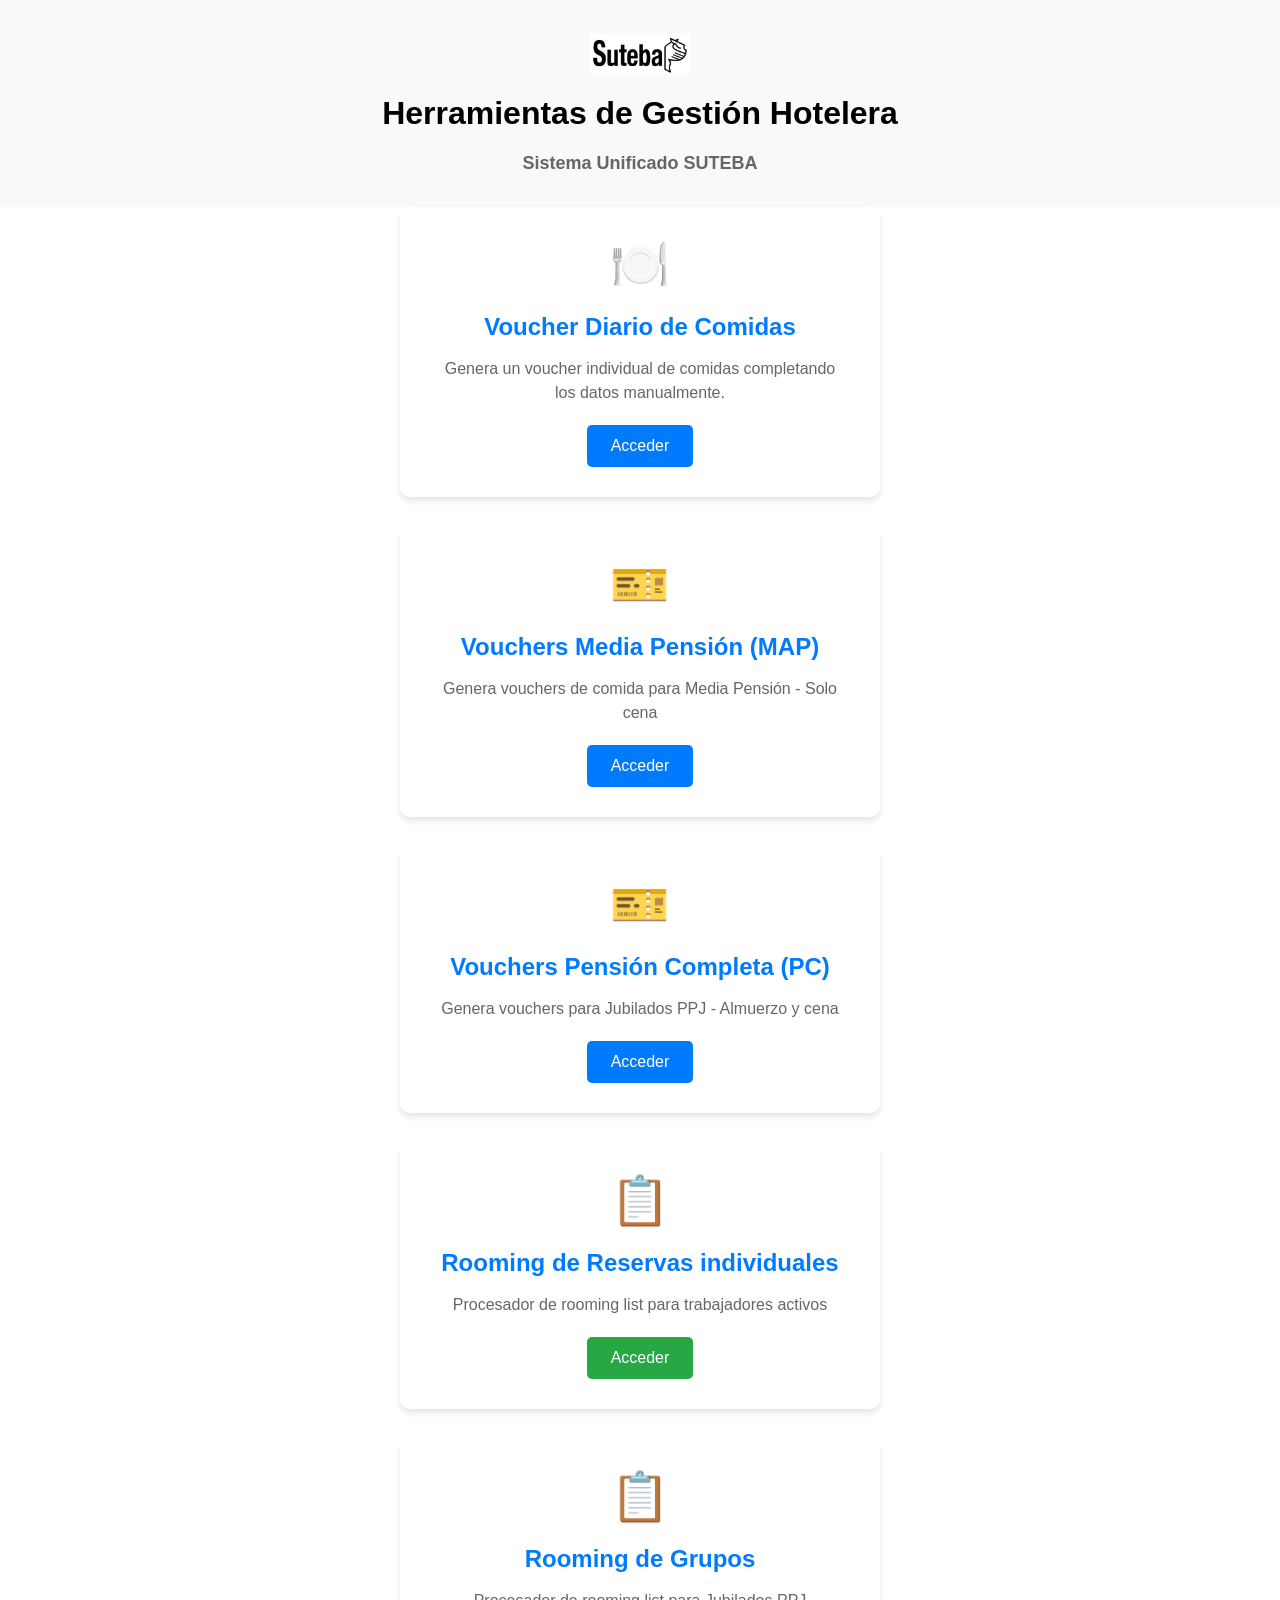
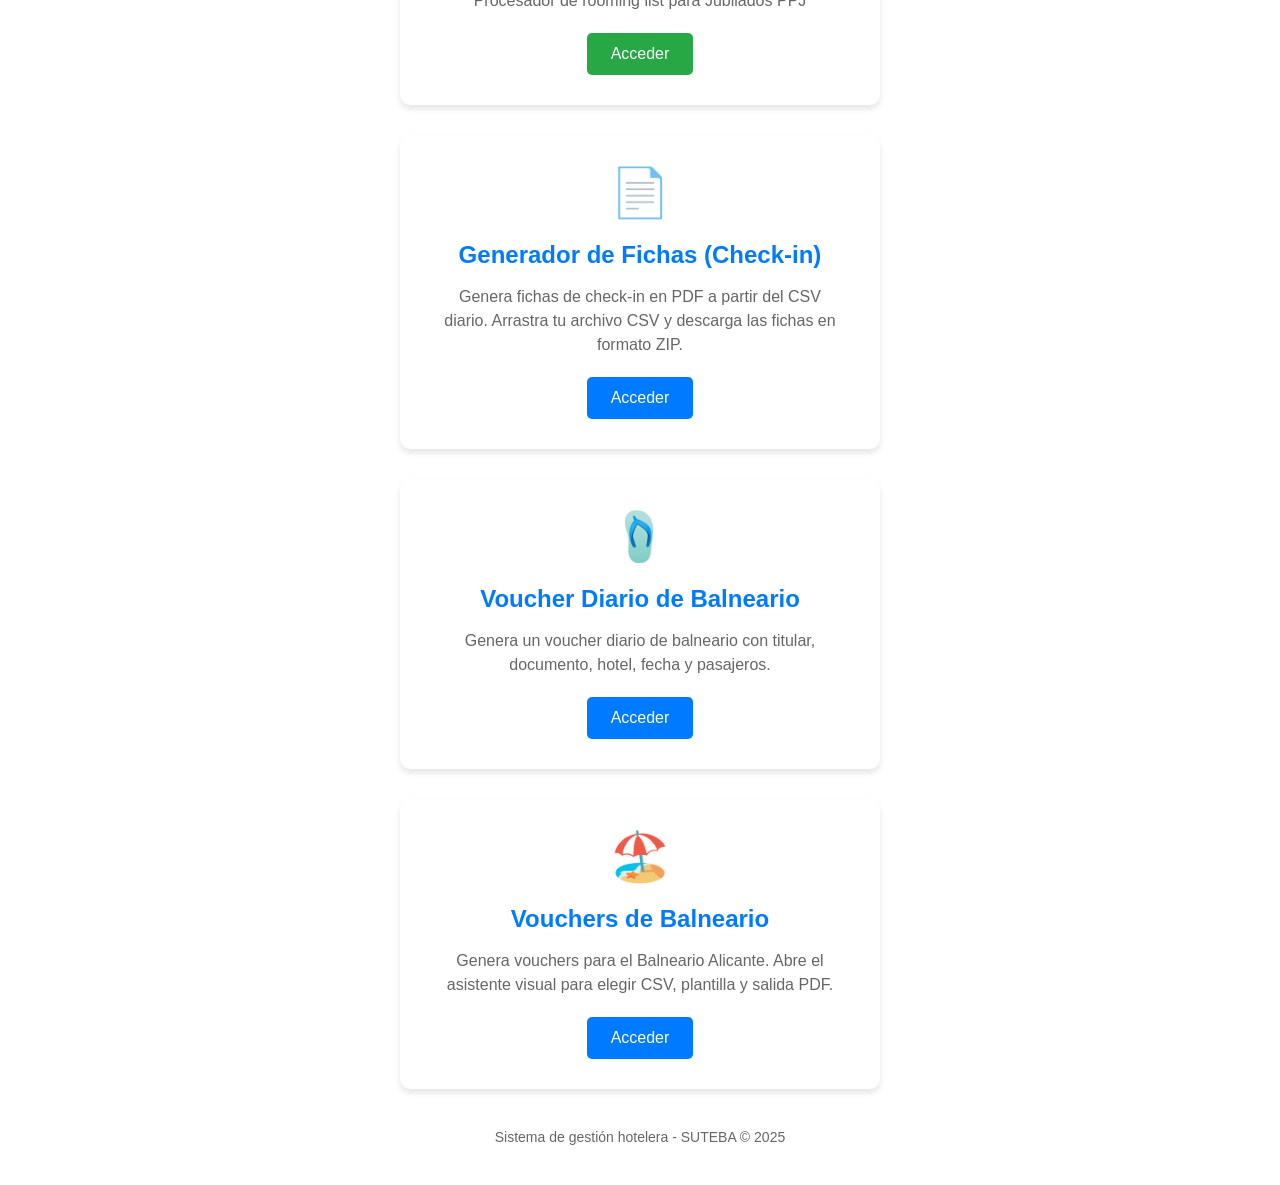
<file: index.html>
<!DOCTYPE html>
<html lang="es">
<head>
    <meta charset="UTF-8">
    <meta name="viewport" content="width=device-width, initial-scale=1.0">
    <title>Herramientas SUTEBA - Gestión Hotelera</title>
    <link rel="stylesheet" href="client/src/styles.css">
    <style>
        .menu-container {
            display: flex;
            flex-direction: column;
            align-items: center;
            justify-content: center;
            min-height: 80vh;
            gap: 30px;
        }

        .menu-card {
            background-color: white;
            border-radius: 10px;
            box-shadow: 0 4px 6px rgba(0, 0, 0, 0.1);
            padding: 30px 40px;
            width: 400px;
            text-align: center;
            transition: transform 0.3s, box-shadow 0.3s;
            cursor: pointer;
        }

        .menu-card:hover {
            transform: translateY(-5px);
            box-shadow: 0 6px 12px rgba(0, 0, 0, 0.15);
        }

        .menu-card h2 {
            color: #007bff;
            margin-bottom: 15px;
            font-size: 24px;
        }

        .menu-card p {
            color: #666;
            margin-bottom: 20px;
            font-size: 16px;
            line-height: 1.5;
        }

        .menu-card .icon {
            font-size: 48px;
            margin-bottom: 15px;
        }

        .menu-button {
            padding: 12px 24px;
            font-size: 16px;
            background-color: #007bff;
            color: white;
            border: none;
            border-radius: 5px;
            cursor: pointer;
            transition: background-color 0.3s;
            text-decoration: none;
            display: inline-block;
        }

        .menu-button:hover {
            background-color: #0056b3;
        }

        .menu-button.secondary {
            background-color: #28a745;
        }

        .menu-button.secondary:hover {
            background-color: #218838;
        }
    </style>
</head>
<body>
    <div class="header-container">
        <div class="logo-initial">
            <img src="assets/suteba_logo_3.jpg" alt="Logo SUTEBA" style="width: 100px;">
        </div>
        <h1 class="h1-initial">Herramientas de Gestión Hotelera</h1>
        <h2 class="h2-initial">Sistema Unificado SUTEBA</h2>
    </div>

    <div class="menu-container">
        <div class="menu-card" onclick="window.location.href='client/mealVoucher.html'">
            <div class="icon">🍽️</div>
            <h2>Voucher Diario de Comidas</h2>
            <p>Genera un voucher individual de comidas completando los datos manualmente.</p>
            <a href="client/mealVoucher.html" class="menu-button">Acceder</a>
        </div>

        
        <div class="menu-card" onclick="window.location.href='client/vouchers.html'">
            <div class="icon">🎫</div>
            <h2>Vouchers Media Pensión (MAP)</h2>
            <p>Genera vouchers de comida para Media Pensión - Solo cena</p>
            <a href="client/vouchers.html" class="menu-button">Acceder</a>
        </div>

        <div class="menu-card" onclick="window.location.href='client/vouchers-pc.html'">
            <div class="icon">🎫</div>
            <h2>Vouchers Pensión Completa (PC)</h2>
            <p>Genera vouchers para Jubilados PPJ - Almuerzo y cena</p>
            <a href="client/vouchers-pc.html" class="menu-button">Acceder</a>
        </div>

        <div class="menu-card" onclick="window.location.href='client/rooming.html'">
            <div class="icon">📋</div>
            <h2>Rooming de Reservas individuales</h2>
            <p>Procesador de rooming list para trabajadores activos</p>
            <a href="client/rooming.html" class="menu-button secondary">Acceder</a>
        </div>

        <div class="menu-card" onclick="window.location.href='client/rooming-pc.html'">
            <div class="icon">📋</div>
            <h2>Rooming de Grupos</h2>
            <p>Procesador de rooming list para Jubilados PPJ</p>
            <a href="client/rooming-pc.html" class="menu-button secondary">Acceder</a>
        </div>

        <div class="menu-card" onclick="window.location.href='client/fichaPax.html'">
            <div class="icon">📄</div>
            <h2>Generador de Fichas (Check‑in)</h2>
            <p>Genera fichas de check‑in en PDF a partir del CSV diario. Arrastra tu archivo CSV y descarga las fichas en formato ZIP.</p>
            <a href="client/fichaPax.html" class="menu-button">Acceder</a>
        </div>
        
        <div class="menu-card" onclick="window.location.href='client/balnearioVoucher.html'">
            <div class="icon">🩴</div>
            <h2>Voucher Diario de Balneario</h2>
            <p>Genera un voucher diario de balneario con titular, documento, hotel, fecha y pasajeros.</p>
            <a href="client/balnearioVoucher.html" class="menu-button">Acceder</a>
        </div>
        <div class="menu-card" onclick="window.location.href='client/vouchers-alicante-gui.html'">
            <div class="icon">🏖️</div>
            <h2>Vouchers de Balneario</h2>
            <p>Genera vouchers para el Balneario Alicante. Abre el asistente visual para elegir CSV, plantilla y salida PDF.</p>
            <a href="client/vouchers-alicante-gui.html" class="menu-button">Acceder</a>
        </div>
        
    </div>

    <div style="text-align: center; margin: 40px 0; color: #666; font-size: 14px;">
        <p>Sistema de gestión hotelera - SUTEBA © 2025</p>
    </div>
</body>
</html>
</file>
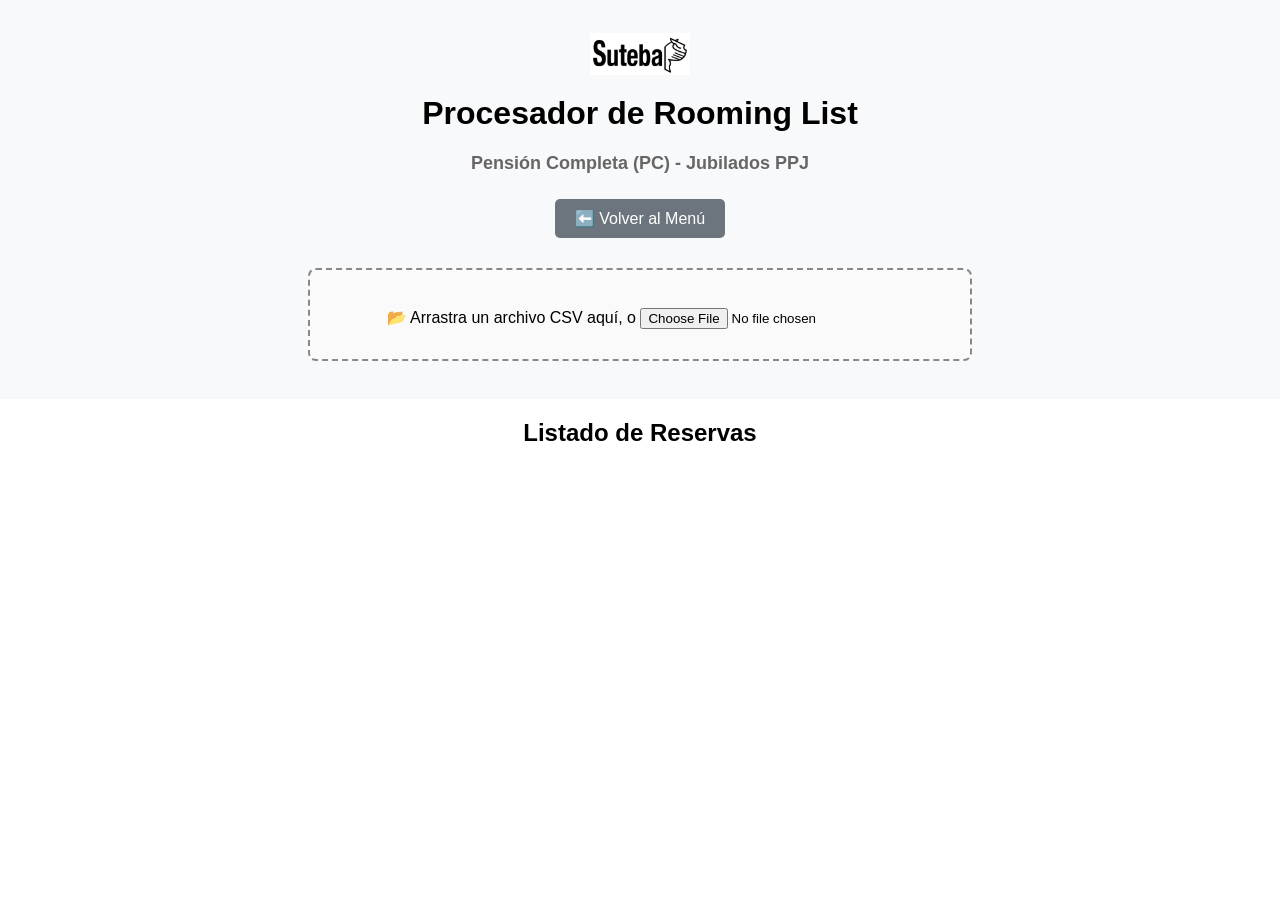
<file: client/rooming-pc.html>
<!DOCTYPE html>
<html lang="es">
<head>
    <meta charset="UTF-8">
    <meta name="viewport" content="width=device-width, initial-scale=1.0">
    <title>Rooming PPJ - SUTEBA</title>
    <link rel="stylesheet" href="src/styles.css">
    <style>
        .drop{border:2px dashed #888;padding:30px;text-align:center;margin:20px auto;cursor:pointer;max-width:600px;border-radius:8px;background:#fafafa}
        .drop:hover{background:#f0f0f0;border-color:#555}
        .drop input[type="file"]{margin-top:8px}
        
        #btnGuardar {
            margin-top: 15px;
            padding: 12px 24px;
            background-color: #28a745;
            color: white;
            border: none;
            border-radius: 5px;
            cursor: pointer;
            font-size: 16px;
            transition: background-color 0.3s;
        }

        #btnGuardar:hover {
            background-color: #218838;
        }

        .field-selector {
            max-width: 800px;
            margin: 20px auto;
            padding: 20px;
            background: #f8f9fa;
            border-radius: 8px;
            border: 1px solid #dee2e6;
        }

        .field-selector h3 {
            margin-top: 0;
            color: #495057;
            font-size: 18px;
        }

        .fields-grid {
            display: grid;
            grid-template-columns: repeat(auto-fill, minmax(200px, 1fr));
            gap: 12px;
            margin-top: 15px;
        }

        .field-checkbox {
            display: flex;
            align-items: center;
            gap: 8px;
            padding: 8px;
            background: white;
            border-radius: 4px;
            border: 1px solid #ced4da;
            cursor: pointer;
            transition: all 0.2s;
        }

        .field-checkbox:hover {
            background: #e9ecef;
            border-color: #007bff;
        }

        .field-checkbox input[type="checkbox"] {
            cursor: pointer;
            width: 18px;
            height: 18px;
        }

        .field-checkbox label {
            cursor: pointer;
            user-select: none;
            font-size: 14px;
            flex: 1;
        }

        .selector-actions {
            margin-top: 15px;
            display: flex;
            gap: 10px;
            justify-content: center;
        }

        .selector-btn {
            padding: 8px 16px;
            border: none;
            border-radius: 4px;
            cursor: pointer;
            font-size: 14px;
            transition: background-color 0.3s;
        }

        .selector-btn.select-all {
            background-color: #007bff;
            color: white;
        }

        .selector-btn.select-all:hover {
            background-color: #0056b3;
        }

        .selector-btn.deselect-all {
            background-color: #6c757d;
            color: white;
        }

        .selector-btn.deselect-all:hover {
            background-color: #5a6268;
        }

        #resultContainer {
            margin: 20px auto;
            max-width: 95%;
            text-align: center;
        }

        #resultOutput {
            overflow-x: auto;
        }

        .back-button {
            margin: 10px 0;
            padding: 10px 20px;
            font-size: 16px;
            background-color: #6c757d;
            color: white;
            border: none;
            border-radius: 5px;
            cursor: pointer;
            transition: background-color 0.3s;
            text-decoration: none;
            display: inline-block;
        }

        .back-button:hover {
            background-color: #5a6268;
        }
    </style>
</head>
<body>
    <div class="header-container">
        <div class="logo-initial">
            <img src="../assets/suteba_logo_3.jpg" alt="Logo SUTEBA" style="width: 100px;">
        </div>
        <h1 class="h1-initial">Procesador de Rooming List</h1>
        <h2 class="h2-initial">Pensión Completa (PC) - Jubilados PPJ</h2>
        
        <div style="text-align: center; margin: 15px 0;">
            <a href="../index.html" class="back-button">⬅️ Volver al Menú</a>
        </div>
        
        <!-- Área de carga con Drag & Drop -->
        <div class="drop" id="dropArea">
            📂 Arrastra un archivo CSV aquí, o <input type="file" id="fileInput" accept=".csv" />
        </div>
    </div>

    <!-- Información de campos -->
    <div class="field-selector" id="fieldInfo" style="display: none;">
        <h3>📋 Campos del Listado</h3>
        <p style="color: #666; font-size: 14px; margin: 10px 0;">
            Nro. habitación • Fecha de ingreso • Fecha de egreso • Cantidad plazas • Tipo documento • 
            Nro. doc. • Apellido y nombre • Edad • Observación habitación • Tipo habitación 
        </p>
    </div>
    
    <div id="resultContainer">
        <h2>Listado de Reservas</h2>
        <div id="tableOutput"></div>
        <pre id="statsOutput"></pre>
    </div>
    
    <script>
        // Campos fijos para el informe (orden específico requerido)
        const REPORT_FIELDS = [
            { key: 'roomNumber', label: 'Nro. habitación' },
            { key: 'din', label: 'Fecha de ingreso' },
            { key: 'dout', label: 'Fecha de egreso' },
            { key: 'plazas', label: 'Cantidad plazas' },
            { key: 'tipoDoc', label: 'Tipo documento' },
            { key: 'dni', label: 'Nro. doc.' },
            { key: 'passengerName', label: 'Apellido y nombre' },
            { key: 'age', label: 'Edad' },
            { key: 'observacion', label: 'Observación habitación' },
            { key: 'tipoHab', label: 'Tipo habitación' }
        ];

        let allReservations = [];
        let selectedFields = REPORT_FIELDS.map(f => f.key);

        // --- SETUP DRAG & DROP ---
        document.addEventListener('DOMContentLoaded', () => {
            const dropArea = document.getElementById('dropArea');
            const fileInput = document.getElementById('fileInput');
            
            if (dropArea && fileInput) {
                ['dragenter', 'dragover', 'dragleave', 'drop'].forEach(eventName => {
                    dropArea.addEventListener(eventName, preventDefaults, false);
                });
                
                ['dragenter', 'dragover'].forEach(eventName => {
                    dropArea.addEventListener(eventName, () => dropArea.style.background = '#e0e0e0', false);
                });
                
                ['dragleave', 'drop'].forEach(eventName => {
                    dropArea.addEventListener(eventName, () => dropArea.style.background = '#fafafa', false);
                });
                
                dropArea.addEventListener('drop', (e) => {
                    const files = e.dataTransfer.files;
                    if (files.length > 0) processFile(files[0]);
                }, false);
                
                fileInput.addEventListener('change', (e) => {
                    if (e.target.files.length > 0) processFile(e.target.files[0]);
                });
            }

        });

        function preventDefaults(e) {
            e.preventDefault();
            e.stopPropagation();
        }

        function processFile(file) {
            const reader = new FileReader();
            
            reader.onload = () => {
                const fileContents = reader.result;
                const resultObject = processData(fileContents);

                allReservations = resultObject.reservations;

                document.getElementById('statsOutput').textContent = resultObject.stats;
                document.getElementById('fieldInfo').style.display = 'block';
                
                renderResults();
                
                // Crear botón de descarga
                let downloadButton = document.getElementById('btnGuardar');
                if (!downloadButton) {
                    downloadButton = document.createElement('button');
                    downloadButton.textContent = '💾 Guardar como CSV (LibreOffice)';
                    downloadButton.id = 'btnGuardar';
                    document.getElementById('resultContainer').appendChild(downloadButton);
                }
                
                downloadButton.onclick = () => {
                    const filteredData = filterReservationsByFields(allReservations, selectedFields);
                    const csvData = convertToCSV(filteredData);
                    const csvWithHeaders = addHeadersToCSV(csvData, selectedFields);
                    downloadCSV(csvWithHeaders, 'rooming_pc_jubilados.csv');
                };
            };

            reader.readAsText(file);
        }

        function processData(fileContents) {
            const lines = fileContents.split('\n');
            const reservations = [];
            const roomCount = {};
            let peopleCount = 0;

            for (let i = 1; i < lines.length; i++) {
                const line = lines[i].trim();
                if (line === '') continue;

                const fields = parseCSVLine(line);
                if (fields.length < 15) continue;

                const roomNumber = fields[2] || '';
                const din = fields[8] || '';
                const dout = fields[9] || '';
                const plazas = fields[5] || '';
                const tipoDoc = fields[11] || '';
                const dni = fields[12] || '';
                const passengerName = (fields[13] || '').toUpperCase();
                const age = fields[14] || '';
                const services = fields[16] || '';
                const state = fields[23] || '';
                const paquete = fields[17] || '';
                const sede = fields[7] || '';
                const observacion = fields[4] || '';

                const tipoHab = fields[3] || '';
                // Filtrar solo Pensión Completa
                const servicesNormalized = services.toUpperCase().normalize('NFD').replace(/[\u0300-\u036f]/g, '');
                if (!servicesNormalized.includes('PENSION COMPLETA')) {
                    continue; // Ignorar filas que no son PC
                }

                const reservation = {
                    roomNumber,
                    din,
                    dout,
                    plazas,
                    tipoDoc,
                    dni,
                    passengerName,
                    age,
                    tipoHab,
                    services,
                    state,
                    paquete,
                    sede,
                    observacion
                };

                reservations.push(reservation);

                if (!roomCount[roomNumber]) {
                    roomCount[roomNumber] = 0;
                }
                roomCount[roomNumber]++;
                peopleCount++;
            }

            // Ordenar por habitación y luego por nombre
            reservations.sort((a, b) => {
                const roomA = parseInt(a.roomNumber.replace(/[^\d]/g, '')) || 0;
                const roomB = parseInt(b.roomNumber.replace(/[^\d]/g, '')) || 0;
                if (roomA !== roomB) return roomA - roomB;
                return a.passengerName.localeCompare(b.passengerName);
            });

            const statsOutput = 
                'Habitaciones que se ocupan: ' + Object.keys(roomCount).length + '\n' +
                'Cantidad de pax: ' + peopleCount + '\n';

            return {
                stats: statsOutput,
                reservations: reservations
            };
        }

        function renderResults() {
            const filteredData = filterReservationsByFields(allReservations, selectedFields);
            document.getElementById('tableOutput').innerHTML = buildHTMLTable(filteredData);
        }

        function filterReservationsByFields(reservations, fields) {
            return reservations.map(res => {
                const filtered = {};
                fields.forEach(key => {
                    const field = REPORT_FIELDS.find(f => f.key === key);
                    if (field) {
                        filtered[field.label] = res[key] || '';
                    }
                });
                return filtered;
            });
        }

        function buildHTMLTable(reservations) {
            if (reservations.length === 0) return '<p>No se encontraron reservas con Pensión Completa.</p>';

            const headers = Object.keys(reservations[0]);
            
            let html = '<table style="width:100%; border-collapse: collapse; margin-top: 15px;">';
            
            html += '<thead><tr>';
            headers.forEach(header => {
                html += `<th style="border: 1px solid #ddd; padding: 8px; background-color: #007bff; color: white; text-align: left;">${header}</th>`;
            });
            html += '</tr></thead>';

            html += '<tbody>';
            reservations.forEach((res, idx) => {
                const bgColor = idx % 2 === 0 ? '#f9f9f9' : 'white';
                html += `<tr style="background-color: ${bgColor};">`;
                headers.forEach(key => {
                    let cellContent = res[key];
                    if (key === 'Nro. habitación' || key === 'Apellido y nombre') {
                        cellContent = `<b>${cellContent}</b>`;
                    }
                    html += `<td style="border: 1px solid #ddd; padding: 8px;">${cellContent}</td>`;
                });
                html += '</tr>';
            });
            html += '</tbody></table>';

            return html;
        }

        function convertToCSV(reservations) {
            return reservations.map(res => Object.values(res).join(';')).join('\n');
        }

        function addHeadersToCSV(csvData, fields) {
            const headers = fields.map(key => {
                const field = REPORT_FIELDS.find(f => f.key === key);
                return field ? field.label : key;
            }).join(';');
            return headers + '\n' + csvData;
        }

        function downloadCSV(csv, filename) {
            const csvFile = new Blob(["\ufeff" + csv], { type: 'text/csv;charset=utf-8;' });

            if (window.navigator.msSaveBlob) {
                window.navigator.msSaveBlob(csvFile, filename);
            } else {
                const downloadLink = document.createElement('a');
                downloadLink.href = URL.createObjectURL(csvFile);
                downloadLink.setAttribute('download', filename);
                downloadLink.style.display = 'none';
                document.body.appendChild(downloadLink);
                downloadLink.click();
                document.body.removeChild(downloadLink);
            }
        }

        function parseCSVLine(line) {
            const fields = [];
            let field = '';
            let insideQuotes = false;
            
            for (let i = 0; i < line.length; i++) {
                const char = line[i];
                const nextChar = line[i + 1];
                
                if (char === '"') {
                    if (insideQuotes && nextChar === '"') {
                        field += '"';
                        i++;
                    } else {
                        insideQuotes = !insideQuotes;
                    }
                } else if (char === ',' && !insideQuotes) {
                    fields.push(field);
                    field = '';
                } else {
                    field += char;
                }
            }
            
            fields.push(field);
            return fields;
        }
    </script>
</body>
</html>
</file>
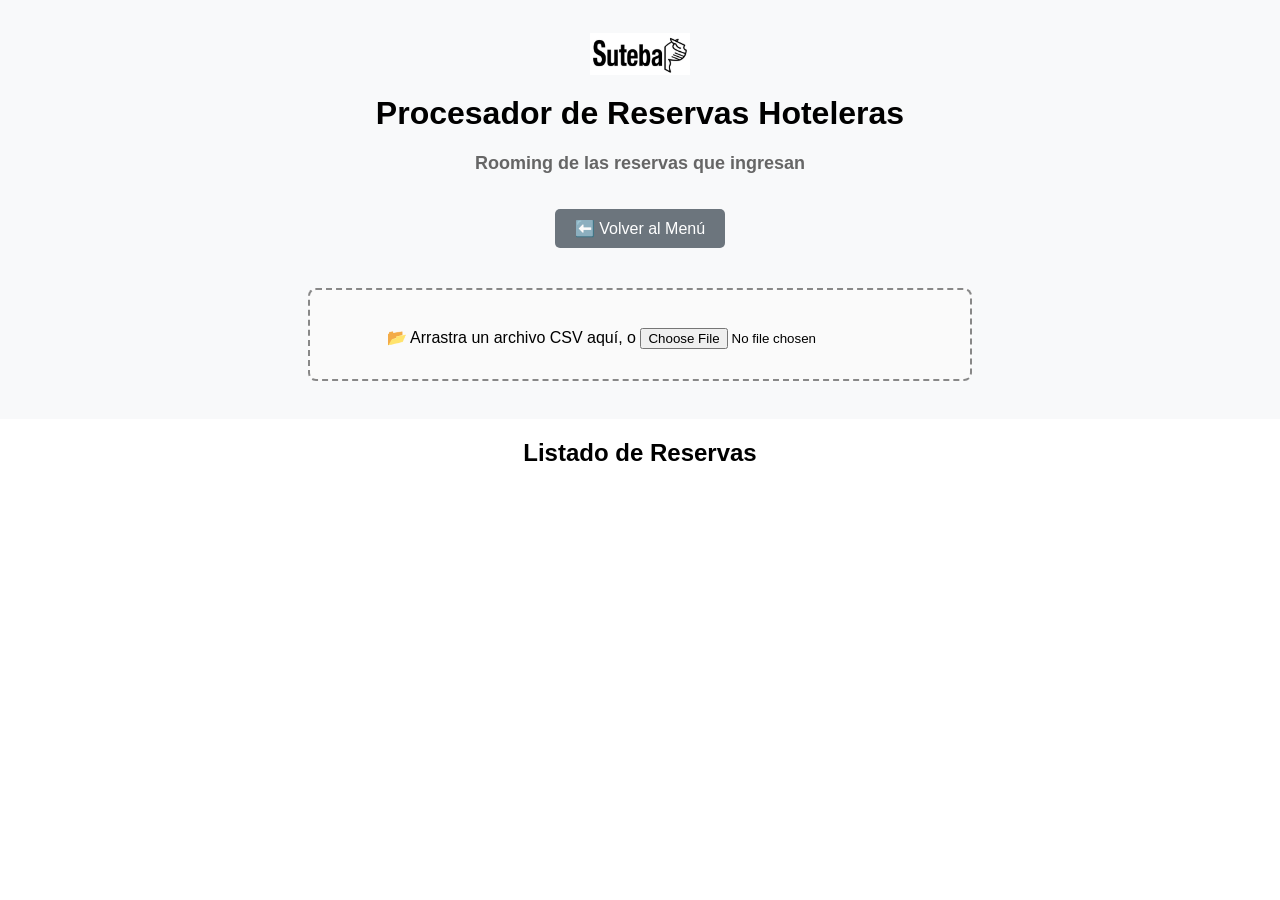
<file: client/rooming.html>
<!DOCTYPE html>
<html lang="es">

<head>
    <meta charset="UTF-8">
    <meta name="viewport" content="width=device-width, initial-scale=1.0">
    <title>Procesador de Reservas - SUTEBA</title>
    <link rel="stylesheet" href="src/styles.css">
    <style>
        /* Estilos de Drag & Drop */
        .drop{border:2px dashed #888;padding:30px;text-align:center;margin:20px auto;cursor:pointer;max-width:600px;border-radius:8px;background:#fafafa}
        .drop:hover{background:#f0f0f0;border-color:#555}
        .drop input[type="file"]{margin-top:8px}
        
        /* Estilos específicos para rooming */
        #btnGuardar {
            margin-top: 10px;
            padding: 10px 20px;
            background-color: #28a745;
            color: white;
            border: none;
            border-radius: 5px;
            cursor: pointer;
            font-size: 16px;
            transition: background-color 0.3s;
        }

        #btnGuardar:hover {
            background-color: #218838;
        }

		.field-selector {
			max-width: 800px;
			margin: 20px auto;
			padding: 20px;
			background: #f8f9fa;
			border-radius: 8px;
			border: 1px solid #dee2e6;
		}

		.field-selector h3 {
			margin-top: 0;
			color: #495057;
			font-size: 18px;
		}

        #resultContainer {
            margin: 20px auto;
            max-width: 1000px;
            text-align: center;
        }

        #resultOutput {
            background-color: #f4f4f4;
            padding: 10px;
            white-space: pre-wrap;
            margin-top: 20px;
            font-size: 20px;
            font-family: Arial, sans-serif;
        }

        .back-button {
            margin: 20px 0;
            padding: 10px 20px;
            font-size: 16px;
            background-color: #6c757d;
            color: white;
            border: none;
            border-radius: 5px;
            cursor: pointer;
            transition: background-color 0.3s;
            text-decoration: none;
            display: inline-block;
        }

        .back-button:hover {
            background-color: #5a6268;
        }
    </style>
</head>

<body>
    <div class="header-container">
        <div class="logo-initial">
            <img src="../assets/suteba_logo_3.jpg" alt="Logo SUTEBA" style="width: 100px;">
        </div>
        <h1 class="h1-initial">Procesador de Reservas Hoteleras</h1>
        <h2 class="h2-initial">Rooming de las reservas que ingresan</h2>
        
        <div style="text-align: center; margin: 15px 0;">
            <a href="../index.html" class="back-button">⬅️ Volver al Menú</a>
        </div>
        
        <!-- Área de carga con Drag & Drop -->
        <div class="drop" id="dropArea">
            📂 Arrastra un archivo CSV aquí, o <input type="file" id="fileInput" accept=".csv" />
        </div>
    </div>

	<div class="field-selector" id="fieldInfo" style="display: none;">
		<h3>📋 Campos del Listado</h3>
		<p style="color: #666; font-size: 14px; margin: 10px 0;">
			Nro. habitación • Fecha de ingreso • Fecha de egreso • Cantidad plazas • Tipo documento • 
			Nro. doc. • Apellido y nombre • Edad • Voucher • Servicio • Estado • Paquete • Sede • Observación habitación
		</p>
	</div>
    
	<div id="resultContainer">
	    <h2>Listado de Reservas</h2>
	    <div id="tableOutput"></div>
	    <pre id="statsOutput"></pre>
    	</div>
    <script>
	// --- SETUP DRAG & DROP ---
	document.addEventListener('DOMContentLoaded', () => {
	    const dropArea = document.getElementById('dropArea');
	    const fileInput = document.getElementById('fileInput');
	    
	    if (dropArea && fileInput) {
	        // Prevent defaults
	        ['dragenter', 'dragover', 'dragleave', 'drop'].forEach(eventName => {
	            dropArea.addEventListener(eventName, preventDefaults, false);
	        });
	        
	        // Highlight on drag
	        ['dragenter', 'dragover'].forEach(eventName => {
	            dropArea.addEventListener(eventName, () => dropArea.style.background = '#e0e0e0', false);
	        });
	        
	        ['dragleave', 'drop'].forEach(eventName => {
	            dropArea.addEventListener(eventName, () => dropArea.style.background = '#fafafa', false);
	        });
	        
	        // Handle drop
	        dropArea.addEventListener('drop', (e) => {
	            const files = e.dataTransfer.files;
	            if (files.length > 0) processFile(files[0]);
	        }, false);
	        
	        // Handle file input
	        fileInput.addEventListener('change', (e) => {
	            if (e.target.files.length > 0) processFile(e.target.files[0]);
	        });
	    }
	});
	
	function preventDefaults(e) {
	    e.preventDefault();
	    e.stopPropagation();
	}
	
	// --- FUNCIONES PRINCIPALES ---

	function processFile(file) {
	    const reader = new FileReader();
	    
	    reader.onload = () => {
	        const fileContents = reader.result;
	        const resultObject = processData(fileContents); // Devuelve {data, stats, reservations}

	        const tableContainer = document.getElementById('tableOutput');
	        const statsOutput = document.getElementById('statsOutput');
	        const fieldInfo = document.getElementById('fieldInfo');
	        
	        // 1. Mostrar Estadísticas y Limpiar
	        statsOutput.textContent = resultObject.stats;
	        tableContainer.innerHTML = ''; // Limpiar visualización anterior
	        fieldInfo.style.display = 'block';

	        // 2. Construir y Mostrar la Tabla con Datos Ordenados
	        tableContainer.innerHTML = buildHTMLTable(resultObject.reservations);

	        // 3. Crear o Actualizar el Botón de Guardar
	        let downloadButton = document.getElementById('btnGuardar');
	        if (!downloadButton) {
	            downloadButton = document.createElement('button');
	            downloadButton.textContent = 'Guardar como archivo CSV (LibreOffice compatible)';
	            downloadButton.id = 'btnGuardar';
	            // Añadir el botón al contenedor principal (fuera de la tabla)
	            document.getElementById('resultContainer').appendChild(downloadButton); 
	        }
	        
	        // Asignar la función de descarga al botón (usa resultObject.data limpia)
	        downloadButton.onclick = () => {
	            const csvDataFinal = addHeadersToCSV(resultObject.data);
	            downloadCSV(csvDataFinal, 'reservas_ingresan.csv');
	        };
	    };

	    reader.readAsText(file);
	}

	function handleFileSelect() {
	    const fileInput = document.getElementById('fileInput');
	    if (fileInput) {
	        fileInput.click();
	    }
	}

	function processData(fileContents) {
	    var lines = fileContents.split('\n');
	    var reservations = [];
	    var roomCount = {}; // Objeto para contar habitaciones ocupadas
	    var peopleCount = 0; // Variable para contar personas

	    // Omitir el encabezado (i = 1)
	    for (var i = 1; i < lines.length; i++) {
		var line = lines[i].trim();
		if (line === '') continue;

		// Parser CSV con separación por comas
		var fields = line.split(',');

		// Corrección para CSV con comas extras en campo Observación (columna 4)
		const EXPECTED_FIELDS_COUNT = 28; // Número esperado de campos en el CSV
		if (fields.length > EXPECTED_FIELDS_COUNT) {
		    const extraFields = fields.length - EXPECTED_FIELDS_COUNT;
		    const endObservationIndex = 4 + extraFields;

		    // Recombinar los campos extras como un solo campo Observación
		    const correctedObservation = fields.slice(4, endObservationIndex + 1).join('; ');

		    // Reconstruir el array con la observación corregida
		    fields = [
		        ...fields.slice(0, 4),        // Campos 0-3
		        correctedObservation,          // Campo 4 (Observación corregida)
		        ...fields.slice(endObservationIndex + 1)  // Campos 5 en adelante
		    ];
		}

		// Validar que la línea tenga suficientes campos
		if (fields.length < 15) continue;

		// --- EXTRACCIÓN DE CAMPOS RELEVANTES (igual que reserva.html) ---
		var roomNumber = fields[2];
		var din = fields[8];
		var dout = fields[9];
		var plazas = fields[5];
		var tipoDoc = fields[11];
		var dni = fields[12];
		var passengerName = fields[13];
		var age = fields[14];
		var voucher = fields[6];
		var services = fields[16];
		var state = fields[23];
		var paquete = fields[17];
		var sede = fields[7];
		var observacion = fields[4];

		// Crear objeto de reserva (una fila por pasajero)
		var reservation = {
		    'Nro. habitación': roomNumber,
		    'Fecha de ingreso': din,
		    'Fecha de egreso': dout,
		    'Cantidad plazas': plazas,
		    'Tipo documento': tipoDoc,
		    'Nro. doc.': dni,
		    'Apellido y nombre': passengerName.toUpperCase(),
		    'Edad': age,
		    'Voucher': voucher,
		    'Servicio': services,
		    'Estado': state,
		    'Paquete': paquete,
		    'Sede': sede,
		    'Observación habitación': observacion
		};

		reservations.push(reservation);

		// Contar habitaciones y personas
		if (!roomCount[roomNumber]) {
		    roomCount[roomNumber] = 0;
		}
		roomCount[roomNumber]++;
		peopleCount++;
	    }

	    // Ordenar por habitación
	    reservations.sort((a, b) => {
		var roomA = parseInt(a['Nro. habitación'].replace(/[^\d]/g, '')) || 0;
		var roomB = parseInt(b['Nro. habitación'].replace(/[^\d]/g, '')) || 0;
		return roomA - roomB;
	    });

	    // --- CONVERSIÓN A STRING CSV (Para la descarga) ---
	    var csvOutputData = reservations.map(res => {
		return Object.values(res).join(';');
	    }).join('\n');

	    // Generar las estadísticas por separado
	    var statsOutput = 
		'Habitaciones que se ocupan: ' + Object.keys(roomCount).length + '\n' +
		'Cantidad de pax: ' + peopleCount + '\n';

	    return {
		data: csvOutputData,
		stats: statsOutput,
		reservations: reservations
	    };
	}

	// --- FUNCIONES AUXILIARES ---

	function buildHTMLTable(reservations) {
	    if (reservations.length === 0) return '<p>No se encontraron reservas.</p>';

	    // Usamos las claves del primer objeto para los encabezados
	    const headers = Object.keys(reservations[0]); 
	    
	    let html = '<table style="width:100%; border-collapse: collapse; margin-top: 15px;">';
	    
	    // Encabezados de la tabla
	    html += '<thead><tr>';
	    headers.forEach(header => {
		html += `<th style="border: 1px solid #ddd; padding: 8px; background-color: #f2f2f2; text-align: left;">${header}</th>`;
	    });
	    html += '</tr></thead>';

	    // Cuerpo de la tabla
	    html += '<tbody>';
	    reservations.forEach(res => {
		html += '<tr>';
		headers.forEach(key => {
		    let cellContent = res[key];
		    // Resaltamos con negrita el Nro. Habitación y Nombre
		    if (key === 'Nro. habitación' || key === 'Apellido y nombre') {
		        cellContent = `<b>${cellContent}</b>`;
		    }
		    html += `<td style="border: 1px solid #ddd; padding: 8px;">${cellContent}</td>`;
		});
		html += '</tr>';
	    });
	    html += '</tbody></table>';

	    return html;
	}

	function addHeadersToCSV(csvData) {
	    // Encabezados con punto y coma (;) para compatibilidad con LibreOffice
	    var headers = 'Nro. habitación;Fecha de ingreso;Fecha de egreso;Cantidad plazas;Tipo documento;Nro. doc.;Apellido y nombre;Edad;Voucher;Servicio;Estado;Paquete;Sede;Observación habitación\n';
	    return headers + csvData;
	}

	// Función de descarga
	function downloadCSV(csv, filename) {
	    var csvFile = new Blob(["\ufeff" + csv], { type: 'text/csv;charset=utf-8;' }); // Agregado BOM para mejor compatibilidad

	    if (window.navigator.msSaveBlob) {
		// IE 10+
		window.navigator.msSaveBlob(csvFile, filename);
	    } else {
		// Otros navegadores
		var downloadLink = document.createElement('a');
		downloadLink.href = URL.createObjectURL(csvFile);
		downloadLink.setAttribute('download', filename);
		downloadLink.style.display = 'none'; // Asegurar que no se muestre
		document.body.appendChild(downloadLink);
		downloadLink.click();
		document.body.removeChild(downloadLink);
	    }
	}

	// --- PARSER CSV ROBUSTO ---
	// Esta función maneja correctamente campos con comas entre comillas
	function parseCSVLine(line) {
	    const fields = [];
	    let field = '';
	    let insideQuotes = false;
	    
	    for (let i = 0; i < line.length; i++) {
		const char = line[i];
		const nextChar = line[i + 1];
		
		if (char === '"') {
		    if (insideQuotes && nextChar === '"') {
		        // Comillas dobles escapadas ""
		        field += '"';
		        i++; // Saltar la siguiente comilla
		    } else {
		        // Alternar estado de dentro/fuera de comillas
		        insideQuotes = !insideQuotes;
		    }
		} else if (char === ',' && !insideQuotes) {
		    // Coma fuera de comillas = separador de campo
		    fields.push(field);
		    field = '';
		} else {
		    field += char;
		}
	    }
	    
	    // Añadir el último campo
	    fields.push(field);
	    
	    return fields;
	}

    </script>
</body>

</html>
</file>
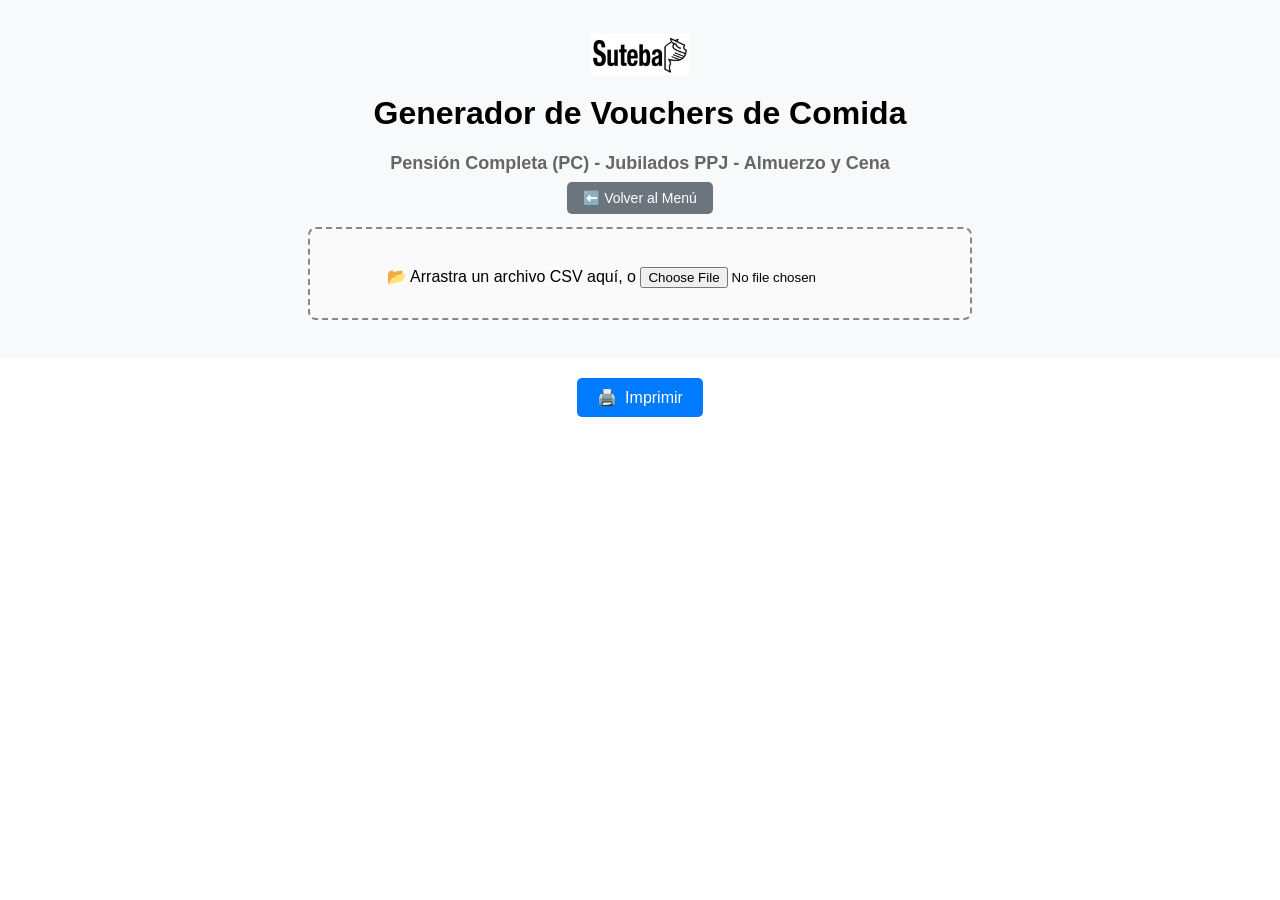
<file: client/vouchers-pc.html>
<!DOCTYPE html>
<html lang="es">
<head>
    <meta charset="UTF-8">
    <meta name="viewport" content="width=device-width, initial-scale=1.0">
    <title>Generador de Vouchers Pensión Completa</title>
    <link rel="stylesheet" href="src/styles.css">
    <style>
        .drop{border:2px dashed #888;padding:30px;text-align:center;margin:20px auto;cursor:pointer;max-width:600px;border-radius:8px;background:#fafafa}
        .drop:hover{background:#f0f0f0;border-color:#555}
        .drop input[type="file"]{margin-top:8px}
    </style>
</head>
<body>
    <div class="header-container">
        <div class="logo-initial">
            <img src="../assets/suteba_logo_3.jpg" alt="Logo" style="width: 100px;">
        </div>
        <h1 class="h1-initial">Generador de Vouchers de Comida</h1>
        <h2 class="h2-initial">Pensión Completa (PC) - Jubilados PPJ - Almuerzo y Cena</h2>
        
        <!-- Botón volver -->
        <div style="text-align: center; margin: 10px 0;">
            <a href="../index.html" style="padding: 8px 16px; background-color: #6c757d; color: white; text-decoration: none; border-radius: 5px; font-size: 14px; transition: background-color 0.3s;" onmouseover="this.style.backgroundColor='#5a6268'" onmouseout="this.style.backgroundColor='#6c757d'">⬅️ Volver al Menú</a>
        </div>
        
        <!-- Advertencias y avisos -->
        <div id="warnings" style="text-align:center; color:#856404; background:#fff3cd; border:1px solid #ffeeba; padding:8px; margin:12px auto; display:none; max-width:720px; border-radius:6px;"></div>

        <!-- Área de carga con Drag & Drop -->
        <div class="drop" id="dropArea">
            📂 Arrastra un archivo CSV aquí, o <input type="file" id="fileInput" accept=".csv" />
        </div>
    </div>

    <div id="resultContainer">
        <div id="resultOutput"></div>
        <div id="noDataMessage" style="display: none; text-align: center; margin: 20px; font-size: 25px; font-weight: bold; color: rgb(167, 50, 50);">
            No hay datos con el servicio seleccionado
        </div>
        
        <div class="print-buttons-container">
            <button class="print-button" onclick="printContent()">
                <span>🖨️</span> Imprimir
            </button>
        </div>
    </div>

    <!-- Scripts -->
    <script>
        // CRITICAL: Set override BEFORE any other script loads
        window.APP_CONFIG_OVERRIDE = {
            mode: 'PC'
        };
        console.log('🎯 PC Override establecido ANTES de cargar scripts');
    </script>
    <script src="src/lib/parser.js"></script>
    <script src="src/lib/business.js"></script>
    <script src="src/lib/render.js"></script>
    <script src="src/app.js"></script>
</body>
</html>
</file>
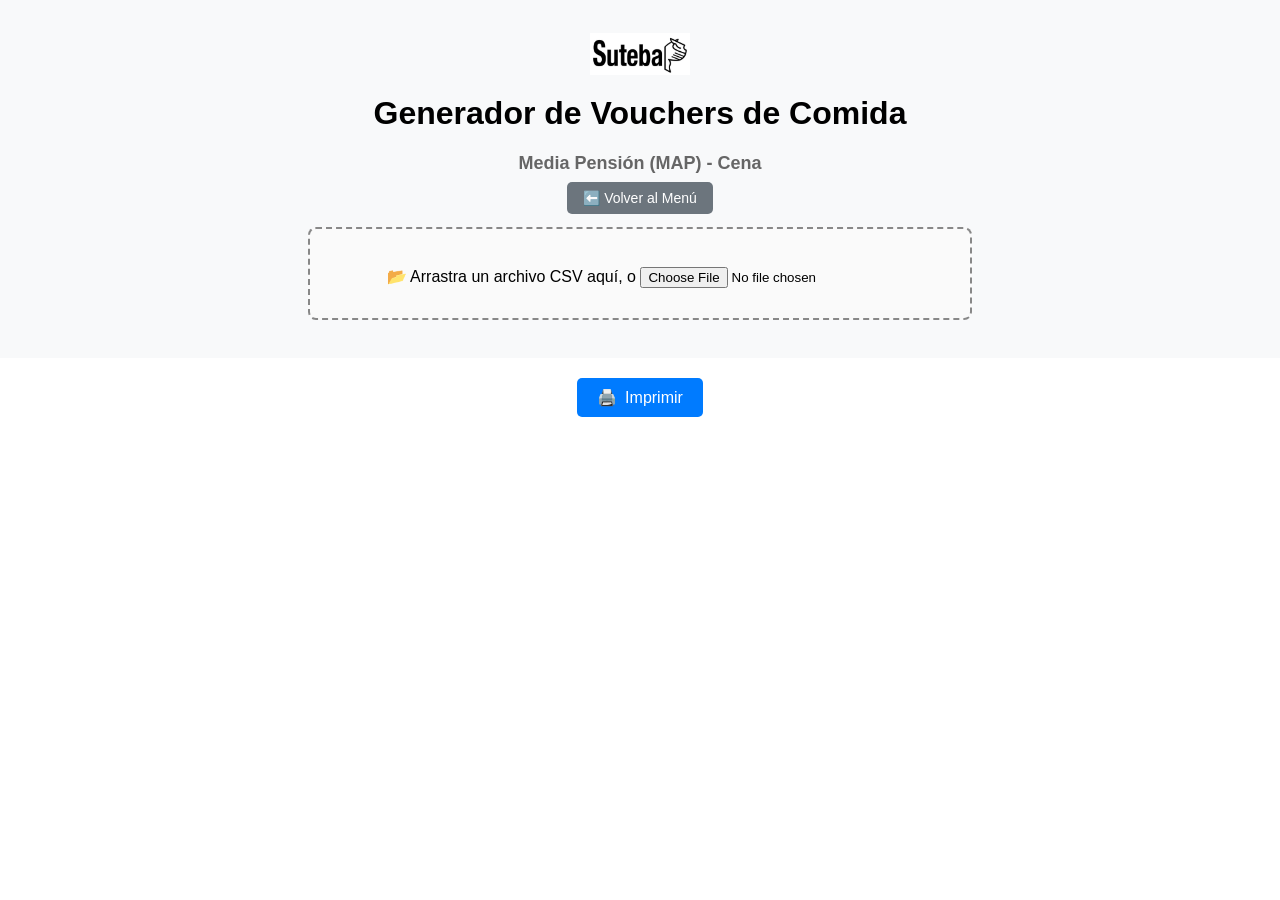
<file: client/vouchers.html>
<!DOCTYPE html>
<html lang="es">
<head>
    <meta charset="UTF-8">
    <meta name="viewport" content="width=device-width, initial-scale=1.0">
    <title>Generador de Vouchers Media Pensión</title>
    <link rel="stylesheet" href="src/styles.css">
    <style>
        .drop{border:2px dashed #888;padding:30px;text-align:center;margin:20px auto;cursor:pointer;max-width:600px;border-radius:8px;background:#fafafa}
        .drop:hover{background:#f0f0f0;border-color:#555}
        .drop input[type="file"]{margin-top:8px}
    </style>
</head>
<body>
    <div class="header-container">
        <div class="logo-initial">
            <img src="../assets/suteba_logo_3.jpg" alt="Logo" style="width: 100px;">
        </div>
        <h1 class="h1-initial">Generador de Vouchers de Comida</h1>
        <h2 class="h2-initial">Media Pensión (MAP) - Cena</h2>
        
        <!-- Botón volver -->
        <div style="text-align: center; margin: 10px 0;">
            <a href="../index.html" style="padding: 8px 16px; background-color: #6c757d; color: white; text-decoration: none; border-radius: 5px; font-size: 14px; transition: background-color 0.3s;" onmouseover="this.style.backgroundColor='#5a6268'" onmouseout="this.style.backgroundColor='#6c757d'">⬅️ Volver al Menú</a>
        </div>
        
        <!-- Advertencias y avisos -->
        <div id="warnings" style="text-align:center; color:#856404; background:#fff3cd; border:1px solid #ffeeba; padding:8px; margin:12px auto; display:none; max-width:720px; border-radius:6px;"></div>

        <!-- Área de carga con Drag & Drop -->
        <div class="drop" id="dropArea">
            📂 Arrastra un archivo CSV aquí, o <input type="file" id="fileInput" accept=".csv" />
        </div>
    </div>

    <div id="resultContainer">
        <div id="resultOutput"></div>
        <div id="noDataMessage" style="display: none; text-align: center; margin: 20px; font-size: 25px; font-weight: bold; color: rgb(167, 50, 50);">
            No hay datos con el servicio seleccionado
        </div>
        
        <div class="print-buttons-container">
            <button class="print-button" onclick="printContent()">
                <span>🖨️</span> Imprimir
            </button>
        </div>
    </div>

    <!-- Scripts -->
    <script src="src/lib/parser.js"></script>
    <script src="src/lib/business.js"></script>
    <script src="src/lib/render.js"></script>
    <script src="src/app.js"></script>
</body>
</html>
</file>
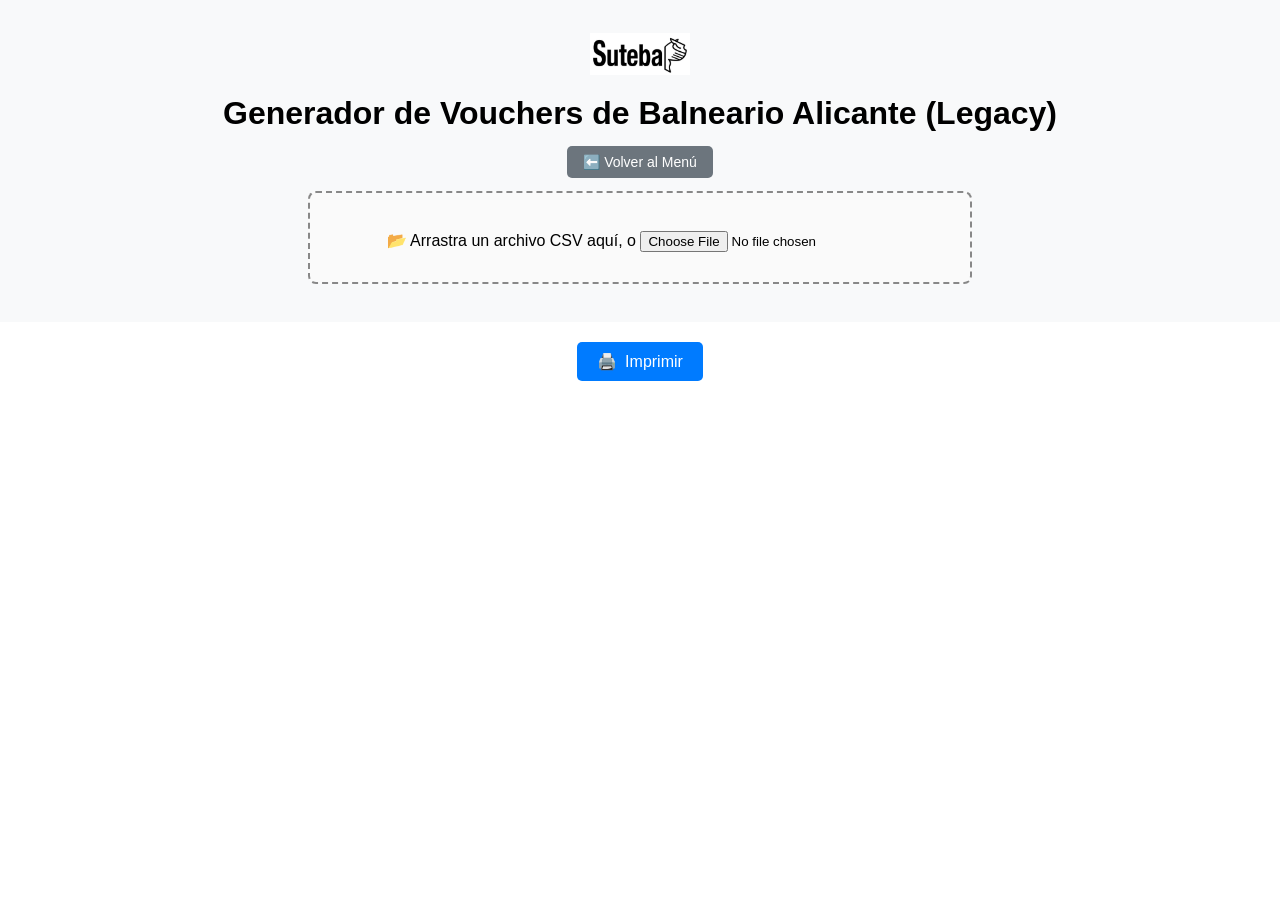
<file: client/legacy/vouchers-balneario.html>
<!DOCTYPE html>
<html lang="es">
<head>
    <meta charset="UTF-8">
    <meta name="viewport" content="width=device-width, initial-scale=1.0">
    <title>Generador de Vouchers Balneario (Legacy)</title>
    <link rel="stylesheet" href="../src/styles.css">
    <style>
        .drop{border:2px dashed #888;padding:30px;text-align:center;margin:20px auto;cursor:pointer;max-width:600px;border-radius:8px;background:#fafafa}
        .drop:hover{background:#f0f0f0;border-color:#555}
        .drop input[type="file"]{margin-top:8px}
    </style>
</head>
<body>
    <div class="header-container">
        <div class="logo-initial">
            <img src="../../assets/suteba_logo_3.jpg" alt="Logo" style="width: 100px;">
        </div>
        <h1 class="h1-initial">Generador de Vouchers de Balneario Alicante (Legacy)</h1>
        <h2 class="h2-initial"> </h2>

        <div style="text-align: center; margin: 10px 0;">
            <a href="../../index.html" style="padding: 8px 16px; background-color: #6c757d; color: white; text-decoration: none; border-radius: 5px; font-size: 14px; transition: background-color 0.3s;" onmouseover="this.style.backgroundColor='#5a6268'" onmouseout="this.style.backgroundColor='#6c757d'">⬅️ Volver al Menú</a>
        </div>

        <div id="warnings" style="text-align:center; color:#856404; background:#fff3cd; border:1px solid #ffeeba; padding:8px; margin:12px auto; display:none; max-width:720px; border-radius:6px;"></div>

        <div class="drop" id="dropArea">
            📂 Arrastra un archivo CSV aquí, o <input type="file" id="fileInput" accept=".csv,.txt,text/csv,text/plain" />
        </div>
    </div>

    <div id="resultContainer">
        <div id="resultOutput"></div>
        <div id="noDataMessage" style="display: none; text-align: center; margin: 20px; font-size: 25px; font-weight: bold; color: rgb(167, 50, 50);">
            No hay reservas para generar vouchers de balneario
        </div>

        <div class="print-buttons-container">
            <button class="print-button" onclick="printContent()">
                <span>🖨️</span> Imprimir
            </button>
        </div>
    </div>

    <script>
        window.APP_CONFIG_OVERRIDE = {
            mode: 'BALNEARIO'
        };
    </script>
    <script src="../src/lib/parser.js"></script>
    <script src="../src/lib/business.js"></script>
    <script src="../src/lib/render.js"></script>
    <script src="../src/app.js"></script>
</body>
</html>
</file>
<file: client/src/styles.css>
/* styles.css — Estilos unificados para vouchers MAP y PC */

/* === ESTILOS GENERALES === */
body {
    font-family: Arial, sans-serif;
    margin: 0;
    padding: 0;
}

/* === HEADER Y UI === */
.h1-initial {
    text-align: center;
    margin-top: 20px;
}

.h2-initial {
    text-align: center;
    color: #666;
    font-size: 18px;
}

.logo-initial {
    display: flex;
    justify-content: center;
    margin: 15px;
}

/* Toggle de modo */
.mode-toggle {
    display: flex;
    justify-content: center;
    gap: 10px;
    margin: 20px 0;
}

.mode-btn {
    padding: 10px 20px;
    font-size: 16px;
    border: 2px solid #007bff;
    background-color: white;
    color: #007bff;
    border-radius: 5px;
    cursor: pointer;
    transition: all 0.3s;
}

.mode-btn:hover {
    background-color: #e7f3ff;
}

.mode-btn.active {
    background-color: #007bff;
    color: white;
}

.mode-indicator {
    text-align: center;
    font-size: 18px;
    font-weight: bold;
    color: #007bff;
    margin: 10px 0;
}

/* Botón de carga */
.button-upload {
    display: flex;
    justify-content: center;
    margin: 20px 0;
}

.upload-button {
    padding: 12px 24px;
    font-size: 18px;
    cursor: pointer;
    background-color: #28a745;
    color: white;
    border: none;
    border-radius: 5px;
    display: flex;
    align-items: center;
    gap: 8px;
    transition: background-color 0.3s;
}

.upload-button:hover {
    background-color: #218838;
}

/* Botón de impresión */
.print-buttons-container {
    display: flex;
    justify-content: center;
    margin: 20px 0;
}

.print-button {
    padding: 10px 20px;
    font-size: 16px;
    background-color: #007bff;
    color: white;
    border: none;
    border-radius: 5px;
    cursor: pointer;
    display: flex;
    align-items: center;
    gap: 8px;
}

.print-button:hover {
    background-color: #0056b3;
}

/* === VOUCHERS === */
.container {
    display: grid;
    grid-template-columns: repeat(6, 1fr);
    grid-template-rows: repeat(9, auto);
    gap: 2px;
    border: 1px solid #ccc;
    border-radius: 5px;
    box-shadow: 0 2px 5px rgba(0, 0, 0, 0.3);
    padding: 5px;
    margin: 15px auto;
    background-color: #f4f4f4;
    font-size: 11px;
    max-width: 800px;
}

.h1-container {
    grid-column: 1 / span 4;
    grid-row: 1;
    margin: 0;
    font-size: 20px;
    font-family: "Times New Roman", Times, serif;
    text-transform: uppercase;
    text-align: center;
    margin-top: 15px;
}

.logo-container img {
    width: 120px;
}

.logo-container {
    grid-column: 4 / -1;
    grid-row: 1;
    display: flex;
    justify-content: flex-end;
}

.p-cena {
    grid-column: 1 / span 6;
    grid-row: 2;
}

.passengerName {
    grid-column: 1 / span 4;
    grid-row: 3;
    font-weight: bold;
}

.dni {
    grid-column: 5 / -1;
    grid-row: 3;
}

.hotel {
    grid-column: 1 / span 6;
    grid-row: 4;
}

.din {
    grid-column: 3 / -2;
    grid-row: 5;
}

.dout {
    grid-column: 5 / -1;
    grid-row: 5;
}

.roomNumber {
    grid-column: 1 / span 2;
    grid-row: 5;
}

.roomNumberContent {
    font-size: 14px;
    font-weight: bold;
}

.cantp {
    grid-column: 5 / -1;
    grid-row: 6;
}

.p-servicios {
    grid-column: 1 / span 3;
    grid-row: 7;
}

.cantMap {
    grid-column: 5 / -1;
    grid-row: 7;
}

/* === SECCIÓN DE TILDADO === */
.check-container {
    grid-column: 1 / span 6;
    grid-row: 8;
    display: flex;
    justify-content: flex-start;
    align-items: center;
}

.check-container img {
    width: 250px;
}

/* Casillas HTML imprimibles - diseño organizado por tipo de comida */
/* 
 * MODIFICACIONES 30/11/2025 - Reducción ~30% para equilibrar con datos del voucher
 * gap: 30px → 20px (espaciado entre secciones Almuerzo/Cena)
 * padding: 15px 0 → 8px 0 (padding vertical del contenedor)
 */
.check-boxes-grid {
    display: flex;
    gap: 20px;          /* antes: 30px */
    padding: 8px 0;     /* antes: 15px 0 */
    flex-wrap: wrap;
}

/* 
 * gap: 8px → 4px (espaciado vertical entre título y casillas)
 */
.meal-section {
    display: flex;
    flex-direction: column;
    gap: 4px;       /* antes: 8px */
}

/* 
 * font-size: 15px → 10px (título "Almuerzo"/"Cena")
 * margin-bottom: 5px → 2px
 */
.meal-title {
    font-size: 10px;        /* antes: 15px */
    font-weight: bold;
    text-align: center;
    margin-bottom: 2px;     /* antes: 5px */
    text-decoration: underline;
}

/* 
 * gap: 12px → 8px (espaciado horizontal entre días)
 */
.days-grid {
    display: flex;
    gap: 8px;       /* antes: 12px */
    align-items: flex-end;
}

/* 
 * gap: 5px → 3px (espacio entre etiqueta "Día X" y casilla)
 */
.day-box {
    display: flex;
    flex-direction: column;
    align-items: center;
    gap: 3px;       /* antes: 5px */
}

/* 
 * font-size: 12px → 8px (etiqueta "Día 1", "Día 2", etc.)
 */
.day-label {
    font-size: 8px;     /* antes: 12px */
    font-weight: 600;
    white-space: nowrap;
}

/* 
 * width/height: 20px → 14px (tamaño de casilla)
 * border: 2px → 1px (grosor del borde)
 * border-radius: 3px → 2px
 */
.checkbox {
    width: 14px;            /* antes: 20px */
    height: 14px;           /* antes: 20px */
    border: 1px solid #333; /* antes: 2px */
    border-radius: 2px;     /* antes: 3px */
    background-color: white;
    flex-shrink: 0;
}

/* Legacy: casillas inline horizontales (deprecado) */
.check-boxes {
    display: flex;
    flex-wrap: wrap;
    gap: 15px;
    padding: 10px 0;
    align-items: center;
}

.check-box {
    display: flex;
    align-items: center;
    gap: 6px;
}

.check-box span {
    font-size: 13px;
    font-weight: bold;
    white-space: nowrap;
}

/* === IMPRESIÓN === */
/* 
 * MODIFICACIONES 30/11/2025 - Optimización para 4 vouchers por página A4
 * .container margin: 10mm → 5mm (permite más vouchers por página)
 * .checkbox: width/height 24px → 16px, border 3px → 1.5px
 * .day-label: font-size 14px → 9px
 * .meal-title: font-size 16px → 11px
 * .check-box span: font-size 16px → 11px
 */
@media print {
    .header-container {
        display: none;
    }
    
    .print-buttons-container {
        display: none;
    }
    
    .container {
        page-break-inside: avoid;
        margin: 5mm;        /* antes: 10mm */
        box-shadow: none;
    }
    
    /* Ajustar casillas para impresión - tamaño reducido */
    .checkbox {
        width: 16px;            /* antes: 24px */
        height: 16px;           /* antes: 24px */
        border: 1.5px solid #000; /* antes: 3px */
    }
    
    .day-label {
        font-size: 9px;     /* antes: 14px */
    }
    
    .meal-title {
        font-size: 11px;    /* antes: 16px */
    }
    
    .check-box span {
        font-size: 11px;    /* antes: 16px */
    }
}

/* === GENERIC CARD / PANEL STYLES (used by python/fichaPax/index.html) === */
.header-container {
    background: #f8f9fa;
    padding: 18px 0;
}

.card {
    background: white;
    padding: 20px;
    border-radius: 8px;
    box-shadow: 0 6px 18px rgba(0,0,0,0.06);
    max-width: 1000px;
    margin: 28px auto;
}

.actions {
    display: flex;
    gap: 12px;
    margin-top: 14px;
    flex-wrap: wrap;
}

.small {
    font-size: 14px;
    color: #666;
}

.code {
    background: #f7f7f7;
    padding: 8px;
    border-radius: 4px;
    font-family: monospace;
    overflow: auto;
}

.menu-button {
    padding: 8px 14px;
    background: #007bff;
    color: #fff;
    text-decoration: none;
    border-radius: 6px;
    display: inline-block;
    transition: background-color 0.2s;
}

.menu-button.secondary {
    background: #6c757d;
}

.menu-button.secondary:hover {
    background: #5a6268;
}

.menu-button:hover {
    background: #0056b3;
}

@media (max-width: 720px) {
    .card { padding: 14px; margin: 16px; }
    .h1-initial { font-size: 20px; }
}
</file>
